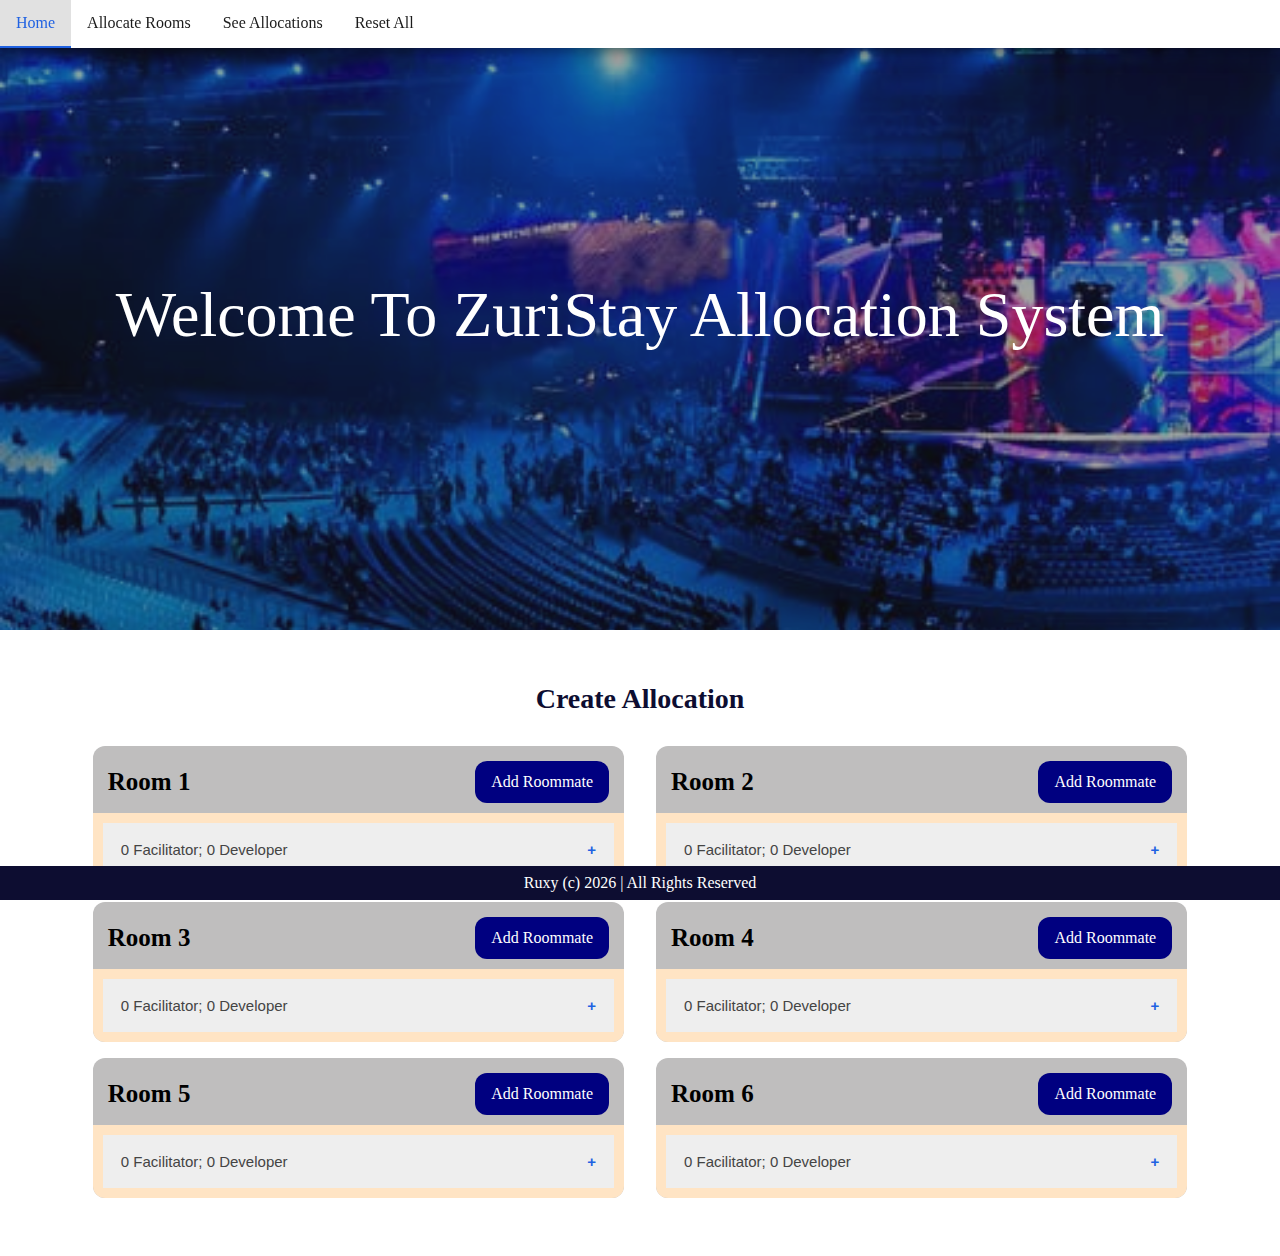
<file: index.html>
<!DOCTYPE html>
<html lang="en">
<head>
    <meta charset="UTF-8">
    <meta http-equiv="X-UA-Compatible" content="IE=edge">
    <meta name="viewport" content="width=device-width, initial-scale=1.0">
    <title>ZuriStay | Home</title>
    <link href="style.css" rel="stylesheet"/>
	<link rel="stylesheet" href="https://cdnjs.cloudflare.com/ajax/libs/font-awesome/4.7.0/css/font-awesome.min.css">
</head>
<body>
    <header>
		<div class="topnav" id="topnav">
		  <a href="#" class="active"><span class="icontainer"><i class="fa fa-fw fa-home"></i></span> Home</a>
			<a class="floater" href="#allocate"><span class="icontainer"><i class="fa fa-fw fa-calendar-check-o"></i></span> Allocate Rooms</a>
			<a class="floater" href="allocations.html"><span class="icontainer"><i class="fa fa-fw fa-calendar"></i></span> See Allocations</a>
			<a class="floater" href="javascript:void(0);" onclick="resetAll();"><span class="icontainer"><i class="fa fa-fw fa-gears"></i></span> Reset All</a>
		  <a href="javascript:void(0);" class="icon" onclick="navFunction()">
		    <i class="fa fa-bars"></i>
		  </a>
		</div>
	</header>
    <main>
        <div class="pic-holder">
            <div class="pic-overlay flex pic-container">
                Welcome To ZuriStay Allocation System
            </div> 
        </div>
        <div class="allocate-container">
            <h2>Create Allocation</h2>
            <div class="rooms flex flex-wrap" id="allocate">
                <div class="flex-child">
                    <div class="room card">
                        <div class="room-head">
                            <h3>Room 1</h3>
                            <a href="javascript:void(0);" class="add-btn">Add Roommate</a>
                        </div>
                        <div class="accordion">
                            <button class="accordion-head"><span>1</span> Facilitator; <span>2</span> Developer</button>
                            <div class="accordion-panel"><div>
                                <table class="table-header">
                                    <thead>
                                        <tr>
                                            <th>Name</th>
                                            <th>Role</th>
                                            <th>Gender</th>
                                            <th>Proficiency</th>
                                        </tr>
                                    </thead>
                                    <tbody class="table-data">
                                    </tbody>
                                </table>
                            </div></div>
                        </div>
                    </div>
                </div>
                <div class="flex-child">
                    <div class="room card">
                        <div class="room-head">
                            <h3>Room 2</h3>
                            <a href="javascript:void(0);" class="add-btn">Add Roommate</a>
                        </div>
                        <div class="accordion">
                            <button class="accordion-head"><span>1</span> Facilitator; <span>2</span> Developer</button>
                            <div class="accordion-panel"><div>
                                <table class="table-header">
                                    <thead>
                                        <tr>
                                            <th>Name</th>
                                            <th>Role</th>
                                            <th>Gender</th>
                                            <th>Proficiency</th>
                                        </tr>
                                    </thead>
                                    <tbody class="table-data">
                                    </tbody>
                                </table>
                            </div></div>
                        </div>
                    </div>
                </div>
                <div class="flex-child">
                    <div class="room card">
                        <div class="room-head">
                            <h3>Room 3</h3>
                            <a href="javascript:void(0);" class="add-btn">Add Roommate</a>
                        </div>
                        <div class="accordion">
                            <button class="accordion-head"><span>1</span> Facilitator; <span>2</span> Developer</button>
                            <div class="accordion-panel"><div>
                                <table class="table-header">
                                    <thead>
                                        <tr>
                                            <th>Name</th>
                                            <th>Role</th>
                                            <th>Gender</th>
                                            <th>Proficiency</th>
                                        </tr>
                                    </thead>
                                    <tbody class="table-data">
                                    </tbody>
                                </table>
                            </div></div>
                        </div>
                    </div>
                </div>
                <div class="flex-child">
                    <div class="room card">
                        <div class="room-head">
                            <h3>Room 4</h3>
                            <a href="javascript:void(0);" class="add-btn">Add Roommate</a>
                        </div>
                        <div class="accordion">
                            <button class="accordion-head"><span>1</span> Facilitator; <span>2</span> Developer</button>
                            <div class="accordion-panel"><div>
                                <table class="table-header">
                                    <thead>
                                        <tr>
                                            <th>Name</th>
                                            <th>Role</th>
                                            <th>Gender</th>
                                            <th>Proficiency</th>
                                        </tr>
                                    </thead>
                                    <tbody class="table-data">
                                    </tbody>
                                </table>
                            </div></div>
                        </div>
                    </div>
                </div>
                <div class="flex-child">
                    <div class="room card">
                        <div class="room-head">
                            <h3>Room 5</h3>
                            <a href="javascript:void(0);" class="add-btn">Add Roommate</a>
                        </div>
                        <div class="accordion">
                            <button class="accordion-head"><span>1</span> Facilitator; <span>2</span> Developer</button>
                            <div class="accordion-panel"><div>
                                <table class="table-header">
                                    <thead>
                                        <tr>
                                            <th>Name</th>
                                            <th>Role</th>
                                            <th>Gender</th>
                                            <th>Proficiency</th>
                                        </tr>
                                    </thead>
                                    <tbody class="table-data">
                                    </tbody>
                                </table>
                            </div></div>
                        </div>
                    </div>
                </div>
                <div class="flex-child">
                    <div class="room card">
                        <div class="room-head">
                            <h3>Room 6</h3>
                            <a href="javascript:void(0);" class="add-btn">Add Roommate</a>
                        </div>
                        <div class="accordion">
                            <button class="accordion-head"><span>1</span> Facilitator; <span>2</span> Developer</button>
                            <div class="accordion-panel"><div>
                                <table class="table-header">
                                    <thead>
                                        <tr>
                                            <th>Name</th>
                                            <th>Role</th>
                                            <th>Gender</th>
                                            <th>Proficiency</th>
                                        </tr>
                                    </thead>
                                    <tbody class="table-data">
                                    </tbody>
                                </table>
                            </div></div>
                        </div>
                    </div>
                </div>
            </div>
        </div>

        <div class="modal unsee">
            <div class="modal-container">
                <div class="modal-container-head">
                    <h4>Room <span id="roomNum">1</span> Allocation Form</h4>
                    <span onclick="closeModal();">&#215;</span>
                </div>
                <div class="modal-container-body">
                    <form method="POST" id="addForm" onsubmit="event.preventDefault(); processForm();">
                        <div class="form-groupie">
                            <label class="form-groupie-label">Role:</label>
                            <div>
                                <div>
                                    <input type="radio" name="role" id="Facilitator" value="Facilitator" required="" class="form-control">
                                    <label for="Facilitator">Facilitator</label> &emsp;
                                    <input type="radio" name="role" id="Developer" value="Developer" required="" class="form-control">
                                    <label for="Developer">Developer</label>
                                </div>
                            </div>
                        </div>
                        <div class="form-groupie">
                            <label>Full Name:</label>
                            <input type="text" name="name" required="" class="form-control" placeholder="Full Name">
                        </div>
                        <div class="form-groupie">
                            <label>Gender:</label>
                            <select name="gender" class="form-control" required>
                                <option value="" disabled selected>Select One</option>
                                <option value="Male">Male</option>
                                <option value="Female">Female</option>
                            </select>
                        </div>
                        <div class="form-groupie unsee">
                            <label>Proficiency:</label>
                            <select name="skill" class="form-control" required disabled>
                                <option value="" disabled selected>Select One</option>
                                <option value="Smart Contract">Smart Contract</option>
                                <option value="Frontend">Frontend</option>
                                <option value="Backend">Backend</option>
                            </select>
                        </div>          
                    <button type="submit" name="submit2" class="btn btnSpace">Allocate</button>	   <br>
                    </form>
                </div>
            </div>
        </div>
    </main>
    <footer>
        Ruxy (c) <script> var date = new Date(); document.write(date.getFullYear());</script> | All Rights Reserved
    </footer>

    <script src="./localstorage.js"></script>
    <script src="./jsonpath.js"></script>
    <script src="./script.js" type="text/javascript"></script>
    <script type="text/javascript">
        tableUpdate();
    </script>
    <!-- <script src="./browser_local/index.js" type="module"></script> -->
</body>
</html>
</file>
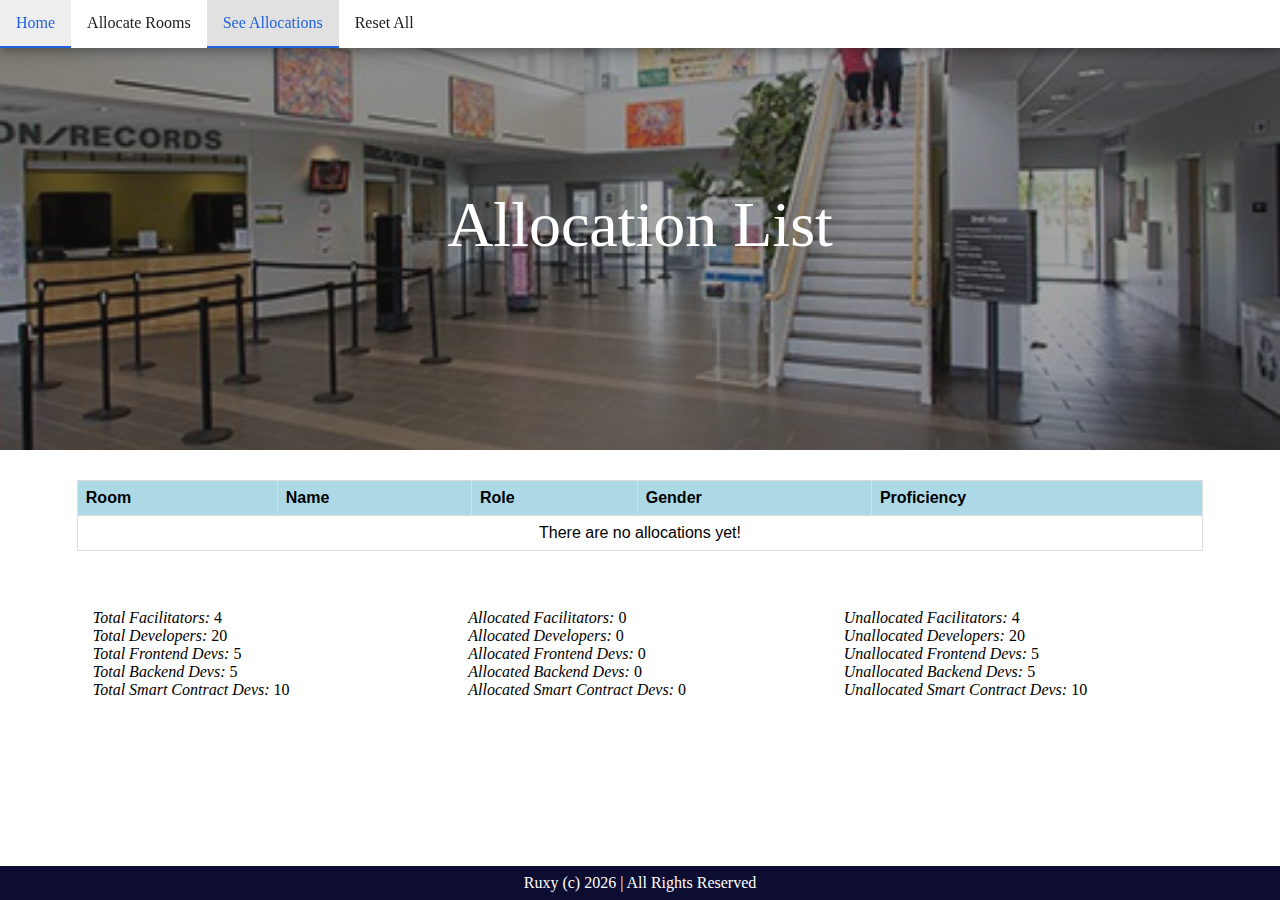
<file: allocations.html>
<!DOCTYPE html>
<html lang="en">
<head>
    <meta charset="UTF-8">
    <meta http-equiv="X-UA-Compatible" content="IE=edge">
    <meta name="viewport" content="width=device-width, initial-scale=1.0">
    <title>ZuriStay | Allocations</title>
    <link href="style.css" rel="stylesheet"/>
	<link rel="stylesheet" href="https://cdnjs.cloudflare.com/ajax/libs/font-awesome/4.7.0/css/font-awesome.min.css">
</head>
<body>
    <header>
		<div class="topnav" id="topnav">
		  <a href="index.html"class="floater"><span class="icontainer"><i class="fa fa-fw fa-home"></i></span> Home</a>
			<a class="floater" href="index.html#allocate"><span class="icontainer"><i class="fa fa-fw fa-calendar-check-o"></i></span> Allocate Rooms</a>
			<a class="active" href="#"><span class="icontainer"><i class="fa fa-fw fa-calendar"></i></span> See Allocations</a>
			<a class="floater" href="javascript:void(0);" onclick="resetAll();"><span class="icontainer"><i class="fa fa-fw fa-gears"></i></span> Reset All</a>
		  <a href="javascript:void(0);" class="icon" onclick="navFunction()">
		    <i class="fa fa-bars"></i>
		  </a>
		</div>
	</header>
    <main>
        <div class="pic-holder2">
            <div class="pic-overlay flex pic-container">
                Allocation List
            </div> 
        </div>
        <div class="allocate-container">
            <table class="list-table">
                <thead>
                    <tr>
                        <th>Room</th>
                        <th>Name</th>
                        <th>Role</th>
                        <th>Gender</th>
                        <th>Proficiency</th>
                    </tr>
                </thead>
                <tbody class="table-data"></tbody>
            </table>
        </div>
        <div class="allocate-container">
            <div class="stat-container flex flex-wrap">
                <div class="flex-child-3">
                    <div><i>Total Facilitators:</i> <span>4</span></div>
                    <div><i>Total Developers:</i> <span>20</span></div>
                    <div><i>Total Frontend Devs:</i> <span>5</span></div>
                    <div><i>Total Backend Devs:</i> <span>5</span></div>
                    <div><i>Total Smart Contract Devs:</i> <span>10</span></div>
                </div>
                <div class="flex-child-3">
                    <div><i>Allocated Facilitators:</i> <span>4</span></div>
                    <div><i>Allocated Developers:</i> <span>20</span></div>
                    <div><i>Allocated Frontend Devs:</i> <span>5</span></div>
                    <div><i>Allocated Backend Devs:</i> <span>5</span></div>
                    <div><i>Allocated Smart Contract Devs:</i> <span>10</span></div>
                </div>
                <div class="flex-child-3">
                    <div><i>Unallocated Facilitators:</i> <span>4</span></div>
                    <div><i>Unallocated Developers:</i> <span>20</span></div>
                    <div><i>Unallocated Frontend Devs:</i> <span>5</span></div>
                    <div><i>Unallocated Backend Devs:</i> <span>5</span></div>
                    <div><i>Unallocated Smart Contract Devs:</i> <span>10</span></div>
                </div>
            </div>
        </div>
    </main>
    <footer>
        Ruxy (c) <script> var date = new Date(); document.write(date.getFullYear());</script> | All Rights Reserved
    </footer>

    <script src="./localstorage.js"></script>
    <script src="./jsonpath.js"></script>
    <script src="./script.js" type="text/javascript"></script>
    <script type="text/javascript">
        tableUpdateAll();
        headCount();
        updateTableCount();
    </script>
</body>
</html>
</file>
<file: style.css>
* {
    box-sizing: border-box;
}

html, body {
    padding: 0;
    margin: 0;
}

h2 {
    font-size: 28px;
}

h3 {
    font-size: 25px;
}

header {
	position: fixed;
	top: 0;
	left: 0;
	width: 100%;
	z-index: 9999;
}

.topnav {
  overflow: hidden;
  background-color: #fff;
	box-shadow: 0 4px 8px 0 rgba(0, 0, 0, 0.2), 0 6px 20px 0 rgba(0, 0, 0, 0.19);
}

.topnav a {
  float: left;
  display: block;
  color: rgb(27,27,27);
  text-align: center;
  padding: 14px 16px;
  text-decoration: none;
  font-size: 16px;
}

.topnav a:hover {
  background-color: #eee;
  color: #2062e2;
	border-bottom: 2px solid #2062e2;
}

.topnav a.active {
  color: #2062e2;
  background-color: #e1e1e1;
	border-bottom: 2px solid #2062e2;
}

.topnav .icon {
  display: none;
}

.floater {
	float: right;
}
.icontainer {
	display: none;
}

.flex {
    display: flex;
}

.flex-wrap {
    flex-wrap: wrap;
}

.flex-child {
    width: 50%;
    padding: 8px 16px;
    /* box-sizing: border-box; */
}

.flex-child-3 {
    width: 33.33%;
    padding: 8px 16px;
}

.pic-container {
    justify-content: center;
    align-items: center;
    color: white;
    /* box-sizing: border-box; */
    font-size: 32px;
    padding: 20px;
}

.pic-holder {
    width: 100%;
    height: 70vh;
    background-size: cover;
    background-position: center;
    background-repeat: no-repeat;
    background-image: url(Entertainment.jpg);
}

.pic-holder2 {
    width: 100%;
    height: 50vh;
    background-size: cover;
    background-position: center;
    background-repeat: no-repeat;
    background-image: url(Education.jpg);
}

.pic-overlay {
    background-color: rgba(27, 27, 27, 0.4);
    width: 100%;
    height: 100%;
    color: white;
    font-size: 4rem;
}

.pic-overlay:hover {
    background-color: rgba(27, 27, 27, 0.6);
}

.allocate-container {
    margin: 30px 6% 50px;
    overflow-x: auto;
    display: block;
}

thead{
    background-color: lightblue;
}

.allocate-container h2 {
    text-align: center;
    color: #0d0d31;
}

.room-head {
    display: flex;
    justify-content: space-between;
}

.room-head h3{
    margin: auto 0;
    cursor: default;
}

.add-btn {
    padding: 12px 16px;
    text-decoration: none;
    border-radius: 12px;
    color: white;
    background-color: navy;
}

.add-btn:hover {
    background-color: #2062e2;
}

.card {
    border-radius: 12px;
    align-items: center;
    position: relative;
    overflow: hidden;
    background-color: #bfbebe;
}

.accordion {
    margin: 10px -15px -15px;
    background-color: bisque;
    padding: 10px;
}

.accordion-head {
    background-color: #eee;
    color: #444;
    cursor: pointer;
    padding: 18px;
    width: 100%;
    border: none;
    text-align: left;
    outline: none;
    font-size: 15px;
    transition: 0.4s;
  }
  
  .active-accordion, .accordion-head:hover {
    background-color: #ccc;
  }
  
  .accordion-head:after {
    content: '\002B';
    color: #2062e2;
    font-weight: bold;
    float: right;
    margin-left: 5px;
  }
  
  .active-accordion:after {
    content: "\2212";
  }
  
  .accordion-panel {
    /* padding: 0 18px; */
    background-color: white;
    max-height: 0;
    overflow: hidden;
    transition: max-height 0.2s ease-out;
  }

  .accordion-panel div{
    overflow-x: auto;
    display: block;
  }

  .accordion-panel table {
    font-family: arial, sans-serif;
    border-collapse: collapse;
    width: 100%;
    white-space: normal;
  }

  .list-table{
    font-family: arial, sans-serif;
    border-collapse: collapse;
    border-spacing: 0;
    width: 100%;
    border: 1px solid #ddd;
  }

  .list-table td, th {
    border: 1px solid #dddddd;
    text-align: left;
    padding: 8px;
  }

  .accordion-panel td, th {
    border: 1px solid #dddddd;
    text-align: left;
    padding: 8px;
  }

  tr:nth-child(even) {
    background-color: #dddddd;
  }

.room {
    padding: 15px;
}

.modal {
    position: fixed;
    z-index: 10000;
    top: 0;
    left: 0;
    height: 100%;
    width: 100%;
    background-color:rgba(27, 27, 27, 0.75);
    display: flex;
    justify-content: center;
    align-items: center;
    backdrop-filter: blur(8px);
    -webkit-backdrop-filter: blur(8px);
}

.modal-container {
    box-shadow: 0 0.3rem 0.5rem rgb(27,27,27);
    width: 550px;
    max-width: 80%;
    background-color: white;
    padding: 30px;
    border-radius: 10px;
    overflow: hidden;
}

.modal-container-head {
    margin: -30px -30px 0;
    padding: 30px 30px 20px;
    background-color: rgb(199, 199, 199);
    position: relative;
}

.modal-container-head h4 {
    margin: 0;
    padding: 0;
    text-transform: uppercase;
    text-align: center;
}

.modal-container-head > span {
    padding: 5px;
    border-radius: 5px;
    background-color: navy;
    color: white;
    position: absolute;
    right: 10px;
    top: 10px;
    font-weight: bolder;
    cursor: pointer;
}

.modal-container-head > span:hover {
    background-color: #2062e2;
}

.unsee {
    display: none !important;
}

.modal-container-body {
    margin-top: 20px;
}

.form-groupie {
    display: table;
    width: 100%;
}

.form-groupie > label {
    padding: 0 10px;
    display: table-cell;
    width: 1px;
    white-space: nowrap;
    font-weight: bold;
}
  
  .form-groupie > input, .form-groupie select, .form-groupie > div {
    display: table-cell;
    width: 100%;
    margin-top: 10px;
}

.form-groupie-label {
    vertical-align: middle;
}

.form-groupie > div > div {
    display: flex;
    align-items: center;
}

.form-groupie > div > div label {
    color: #495057;
}
  
.btnSpace {
    float: right;
    margin: 20px 0;
    cursor: pointer;
    color: #fff;
    background-color: #2062e2;
    border-color: transparent;
    text-decoration: none;
    font-size: 16px;
    line-height: 24px;
}

.btnSpace:hover {
    background-color: navy;
}

.btn {
    padding: 10px 44px;
    border-radius: 30px;
    font-weight: 300;
    display: inline-block;
    text-align: center;
    white-space: nowrap;
    vertical-align: middle;
    border: 1px solid transparent;
}

.form-control {
    box-shadow: none;
    border: 0;
    border: none;
    border-radius: 0;
    height: 46px;
    border-bottom: 1px solid #C3CFD8;
    background: transparent;
    padding: 0.375rem 0.75rem;
    font-size: 1rem;
    line-height: 1.5;
    outline: none;
    color: #495057;
}

.form-control:focus, .form-control:active {
    border-color: #65d3e3;
    box-shadow: none;
}

footer {
    text-align: center;
    background-color: #0d0d31;
    padding: 8px;
    color: white;
    margin-top: 100px;
    position: fixed;
    bottom: 0;
    width: 100%;
}

@media screen and (max-width: 710px) {
	.flex-child {
		width: 100%;
		max-width: 100%;
	}
	.flex-child-3{
        width: 100%;
        max-width: 100%;
    }
	.topnav a:not(:first-child) {display: none;}
	.mtclouds {margin-top: -35%;}
	.icontainer {
	display: inline-block;
    }
  .topnav a.icon {
    float: right;
    display: block;
  }
  .topnav.responsive {position: relative;}
  .topnav.responsive .icon {
    position: absolute;
    right: 0;
    top: 0;
  }
  .topnav.responsive a {
    float: none;
    display: block;
    text-align: left;
  }
}
</file>
